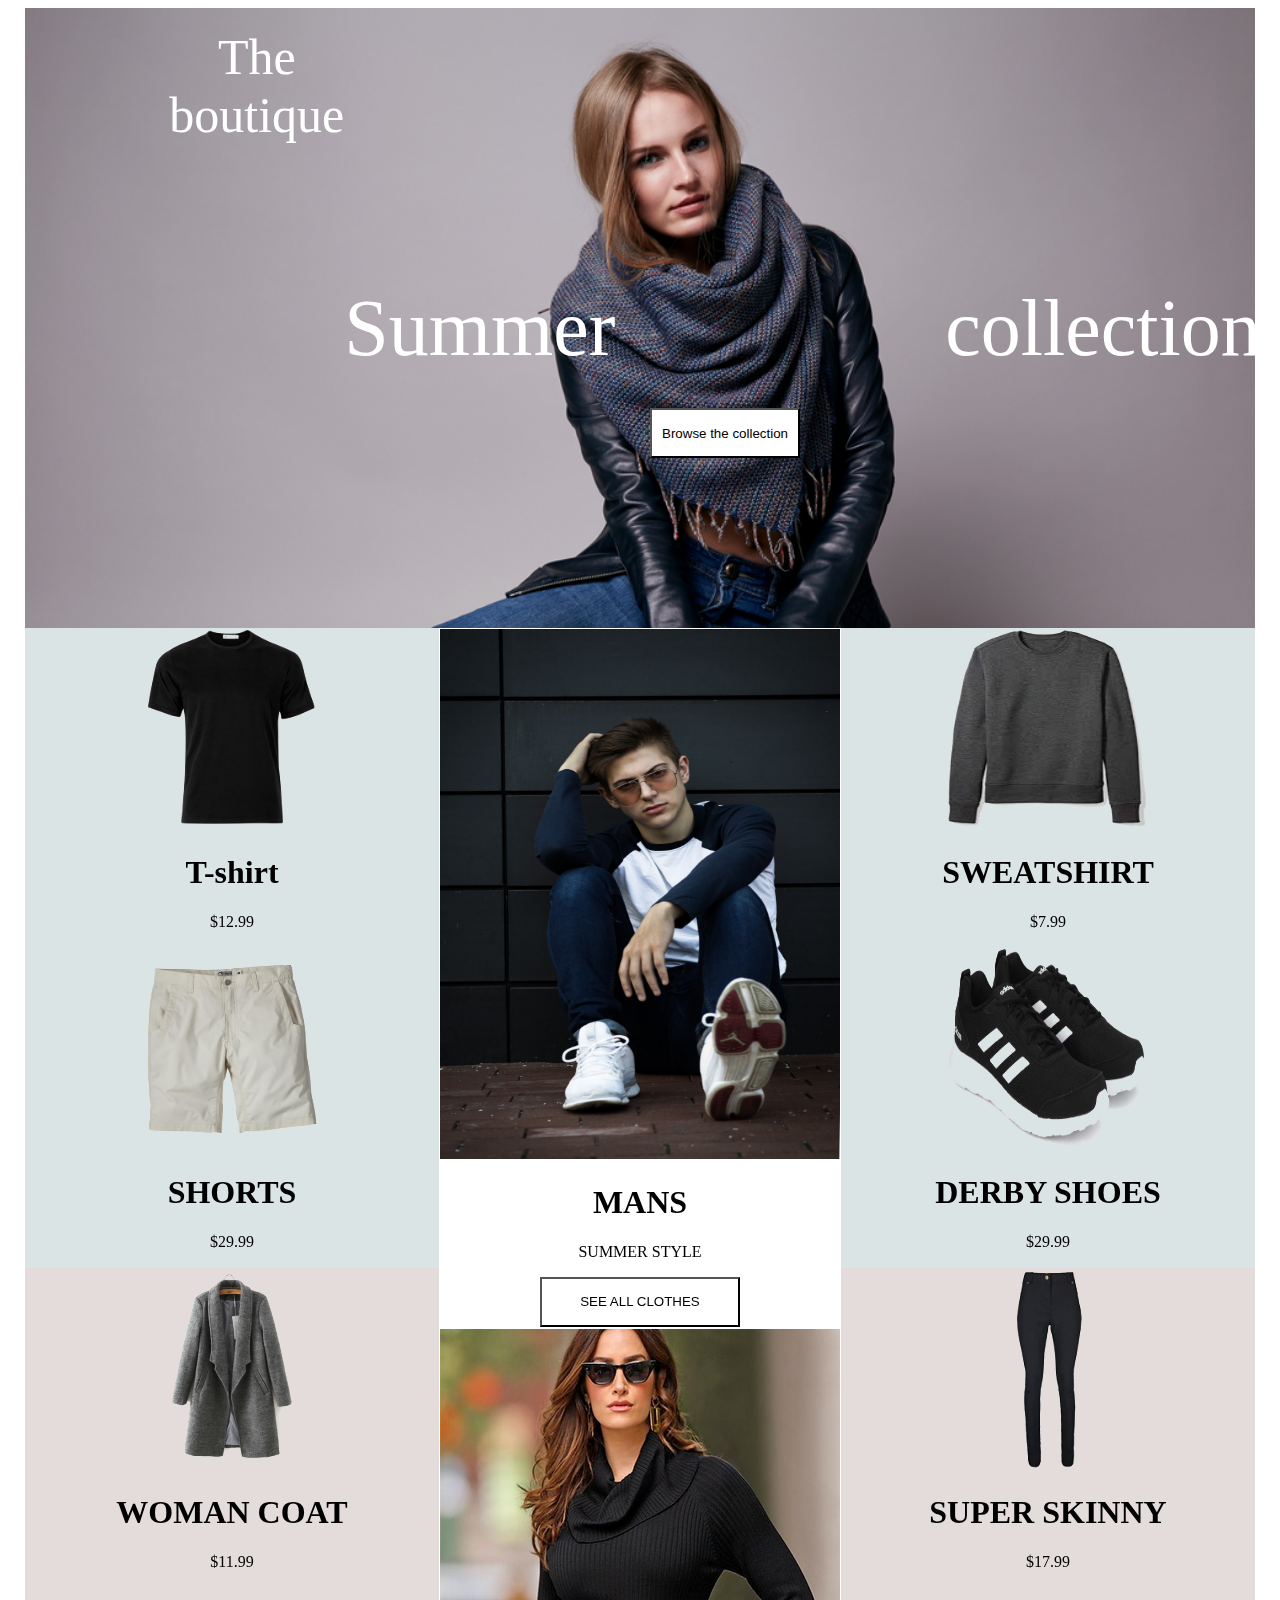
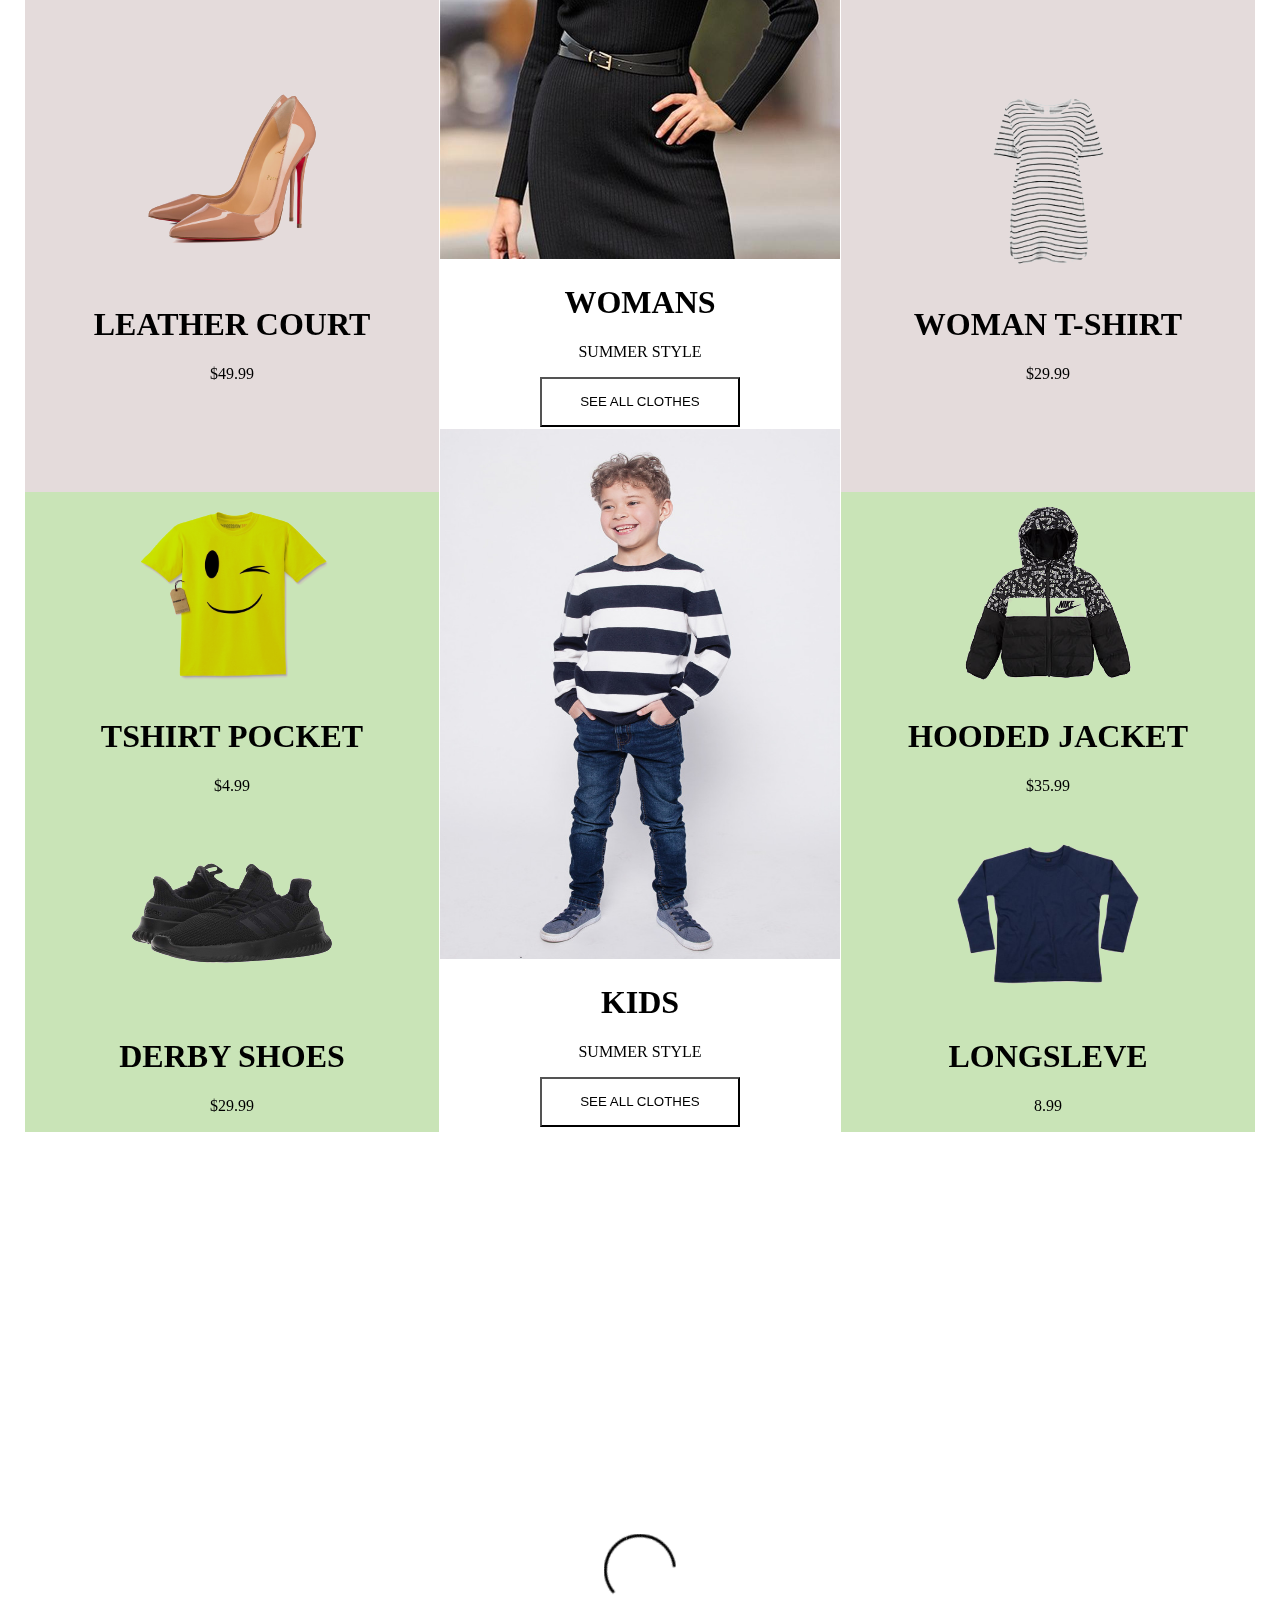
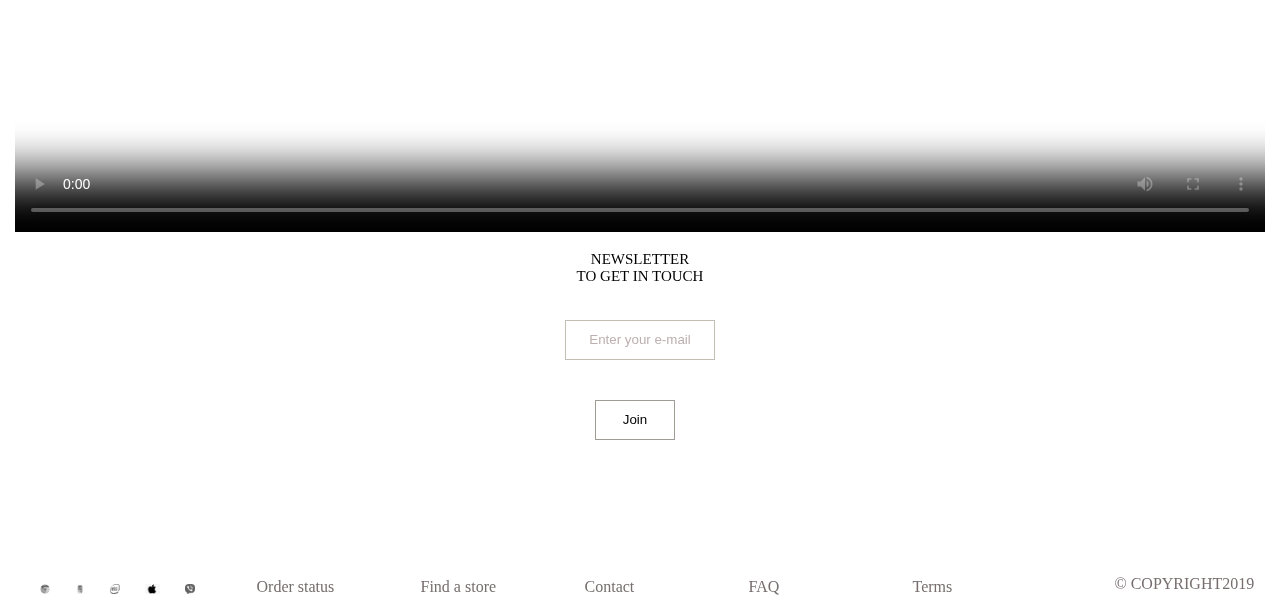
<file: index1.html>
<!DOCTYPE html>
<html lang="en">
  <head>
    <meta charset="UTF-8" />
    <meta name="viewport" content="width=device-width, initial-scale=1.0" />
    <meta http-equiv="X-UA-Compatible" content="ie=edge" />
    <title>Document</title>
    <link rel="stylesheet" href="index1.css" />
  </head>
  <body>
    <div class="maincontainer">
      <div class="picture1">
        <div class="top">The boutique</div>
        <div class="left">Summer</div>
        <div class="right">collection</div>
        <button class="button1">Browse the collection</button>
    </div>
    <div class="row">
      <div class="column1">
        <div class="container1">
          <div class="box">
            <img src="blackt-shirt.jpg" height="200px" width="200px" />
          </div>
          <h1>T-shirt</h1>
          <p>$12.99</p>
        </div>

        <div class="container1">
          <div class="box">
            <img src="menshorts.jpg" height="200px" width="200px" />
          </div>
          <h1>SHORTS</h1>
          <p>$29.99</p>
        </div>
        <div class="container2">
          <div class="box">
            <img src="womancoat.jpg" height="200px" width="200px" />
          </div>
          <h1>WOMAN COAT</h1>
          <p>$11.99</p>
        </div>
        <div class="container2">
          <div class="box">
            <img src="womanshoes.jpg" height="200px" width="200px" />
          </div>
          <h1>LEATHER COURT</h1>
          <p>$49.99</p>
        </div>
        <div class="container3">
          <div class="box">
            <img src="kidstshirt.jpg" height="200px" width="200px" />
          </div>
          <h1>TSHIRT POCKET</h1>
          <p>$4.99</p>
        </div>
        <div class="container3">
          <div class="box">
            <img src="kidsshoes.jpg" height="200px" width="200px" />
          </div>
          <h1>DERBY SHOES</h1>
          <p>$29.99</p>
        </div>
      </div>
      <div class="column2">
        <div class="container4">
          <div>
            <img src="manmodel.jpg" height="530px" width="400px" />
          </div>
          <h1>MANS</h1>
          <p>SUMMER STYLE</p>
          <button class="button">SEE ALL CLOTHES</button>
        </div>
        <div class="container4">
          <div>
            <img src="picture 3.jpg" height="530px" width="400px" />
          </div>
          <h1>WOMANS</h1>
          <p>SUMMER STYLE</p>
          <button class="button">SEE ALL CLOTHES</button>
        </div>
        <div class="container4">
          <div>
            <img src="kidpicture2.jpg" height="530px" width="400px" />
          </div>
          <h1>KIDS</h1>
          <p>SUMMER STYLE</p>
          <button class="button">SEE ALL CLOTHES</button>
        </div>
      </div>
      <div class="column3">
        <div class="container1">
          <div class="box">
            <img src="mansweatshirt.jpg" height="200px" width="200px" />
          </div>
          <h1>SWEATSHIRT</h1>
          <p>$7.99</p>
        </div>
        <div class="container1">
          <div class="box">
            <img src="manshoes.jpeg" height="200px" width="200px" />
          </div>
          <h1>DERBY SHOES</h1>
          <p>$29.99</p>
        </div>
        <div class="container2">
          <div class="box">
            <img src="womanskinnypants_.jpg" height="200px" width="200px" />
          </div>
          <h1>SUPER SKINNY</h1>
          <p>$17.99</p>
        </div>
        <div class="container2">
          <div class="box">
            <img src="womanshirt.jpg" height="200px" width="200px" />
          </div>
          <h1>WOMAN T-SHIRT</h1>
          <p>$29.99</p>
        </div>
        <div class="container3">
          <div class="box">
            <img src="kidshoodie.jpg" height="200px" width="200px" />
          </div>
          <h1>HOODED JACKET</h1>
          <p>$35.99</p>
        </div>
        <div class="container3">
          <div class="box">
            <img src="kids_long_sleeve_navy.jpg" height="200px" width="200px" />
          </div>
          <h1>LONGSLEVE</h1>
          <p>8.99</p>
        </div>
      </div>
    </div>
    <video
    class="H_j_h l_e_g"
    height="500px"
    poster="https://ak8.picdn.net/shutterstock/videos/5949188/thumb/10.jpg"
    width="100%;"
    controls
  >
    <source
      src="https://ak8.picdn.net/shutterstock/videos/5949188/preview/stock-footage-two-friends-have-fun-using-their-smart-phones-together.webm"
      type="video/webm"
    />
    <source
      src="https://ak8.picdn.net/shutterstock/videos/5949188/preview/stock-footage-two-friends-have-fun-using-their-smart-phones-together.mp4"
      type="video/mp4"
    />
  </video>
  <p class="newsletter text-align-c">NEWSLETTER<Br /> TO GET IN TOUCH</p>
  <div><button class="button-f1">Enter your e-mail</button></div>
  <div><button class="button-f2">Join</button></div>
  <footer class="margin-b">
    <div class="flex">
      <div class="footer">
        <img src="logo1.jpg" height="10px" width="10px" />
      </div>
      <div class="footer">
        <img src="logo2.jpg" height="10px" width="10px" />
      </div>
      <div class="footer">
        <img src="logo3.png" height="10px" width="10px" />
      </div>
      <div class="footer">
        <img src="logo4.png" height="10px" wigth="10px" />
      </div>
      <div class="footer">
        <img src="logo5.png" height="10px" width="10px" />
      </div>
      <div class="footernav">
        <p>Order status</p>
      </div>
      <div class="footernav">
        <p>Find a store</p>
      </div>
      <div class="footernav">
        <p>Contact</p>
      </div>
      <div class="footernav">
        <p>FAQ</p>
      </div>
      <div class="footernav">
        <p>Terms</p>
      </div>
      <div class="copyright">&copy COPYRIGHT2019</div>
    </div>
  </footer>
  </body>
</html>
</file>
<file: index1.css>
/*pictures alignment*/

.container1 {
  background-color: #dbe4e4;
  border: 1px solid transparent;
  width: 412px;
  text-align: center;
}
.box img {
  mix-blend-mode: darken;
}
.container2 {
  background-color: #e4dbdb;
  border: 1px solid transparent;
  width: 412px;
  height: 410px;
  text-align: center;
}
.container3 {
  background-color: #c9e4b7;
  border: 1px solid transparent;
  width: 412px;
  text-align: center;
}
.container1:hover{background-color: #ADAAFF;}
.container2:hover{background-color: #FFB9CD;}
.container3:hover{background-color: #65FF89;}
.container4 {
  border: 1px solid transparent;
  width: fit-content;
  text-align: center;
}
.button {
  height: 50px;
  width: 200px;
  background-color: white;
}
button:hover {
  background-color: #b8b7e4;
}
.row {
  width: fit-content;
  width: 1250px;
  margin: 0px auto;
  display: flex;
  flex-wrap: wrap;
  width: max-content;
  height: fit-content;
  margin-bottom: 200px;
}

/*top picture*/
 .picture1 {
  position: relative;
  color: white;
  background-image: url("picture1.jpg");
  display: flex;
  width: 1230px;
  height: 600px;
  margin: 0 auto;
  background-repeat: no-repeat;
  background-size: cover;
  padding-top: 20px;
  justify-content: center;
  text-align: center;
} 

/*placing text on top picture*/
.maincontainer {
  width: 1250px;
  margin: 0 auto;
}
 .top {
  font-size: 50px;
  margin-left: 350px;
} 
.left {
  display: flex;
  font-size: 80px;
  align-items: center;
  margin-right: 330px;
  
}
.right {
  display: flex;
  font-size: 80px;
  align-items: center;
  margin-right: 200px;
} 
 .button1 {
  width: 150px;
  height: 50px;
  background-color: white;
  position: absolute;
  top:400px;
  left:625px;
}
.newsletter {
    font-size: 15px;
    text-align: center;
}
.button-f1{
    background-color: white;
    color: #beb0b0;
    height: 40px;
    width: 150px;
    margin-left: 550px;
    border: 1px solid #C1BDB3;
    margin-top:20px;
    margin-bottom:20px ;

  }
  .button-f2{
    background-color: white;
    padding: 10px 10px;
    height: 40px;
    width: 80px;
    border: 1px solid #9F9C94;
    color: black;
    margin-top:20px;
    margin-bottom:20px ;
    margin-left: 580px;
  }
/*Footer*/
footer {
    margin-top: 100px;
  }
  .footer {
    margin-top: 20px;
    margin-left: 25px;
    filter: grayscale(100%);
  }
  .footernav {
    margin-left: 60px;
    border: 2px solid transparent;
    height: 30px;
    width: 100px;
    padding-bottom: 8px;
    color: #776e6e;
  }
  .footernav:hover {
    background-color: #b8aeae;
  }
  .flex {
    display: flex;
  }
  .copyright {
    margin-top: 15px;
    margin-left: 100px;
    color: #776e6e;
  }
</file>
